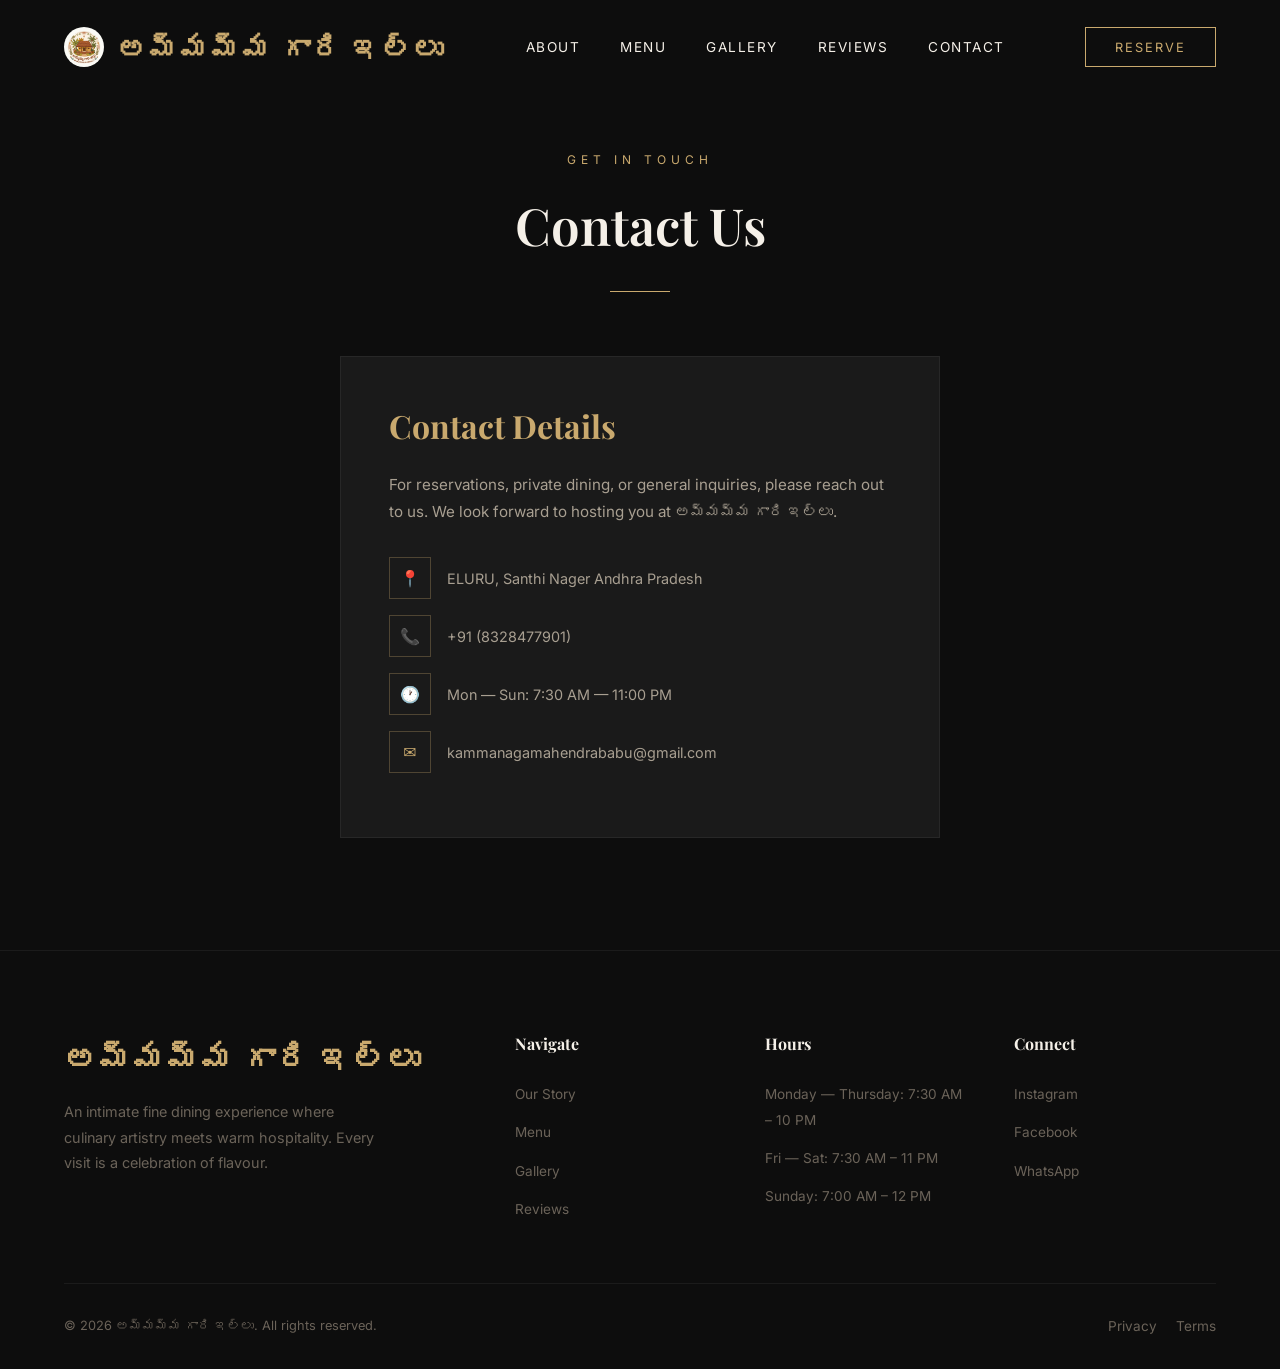
<file: contact.html>
<!DOCTYPE html>
<html lang="en">

<head>
    <meta charset="UTF-8" />
    <meta name="viewport" content="width=device-width, initial-scale=1.0" />
    <title>Contact Us — అమ్మమ్మ గారి ఇల్లు</title>
    <meta name="description"
        content="Get in touch with అమ్మమ్మ గారి ఇల్లు. Contact details, opening hours, and location." />
    <link rel="stylesheet" href="style.css" />
    <style>
        /* Add some padding top for the contact section so it's not hidden behind navbar */
        #contact {
            padding-top: 150px;
        }
    </style>
</head>

<body>

    <!-- ─── NAVBAR ─── -->
    <nav class="navbar" id="navbar">
        <a href="index.html" class="nav-logo"><img src="logo.png" alt="Ammamma Gari Illu Logo" class="nav-logo-img" />
            అమ్మమ్మ
            గారి ఇల్లు</a>
        <ul class="nav-links">
            <li><a href="index.html#about">About</a></li>
            <li><a href="menu.html">Menu</a></li>
            <li><a href="index.html#gallery">Gallery</a></li>
            <li><a href="index.html#reviews">Reviews</a></li>
            <li><a href="contact.html">Contact</a></li>
        </ul>
        <button class="nav-reserve-btn" onclick="window.location.href='reservation.html'">Reserve</button>
        <button class="hamburger" id="hamburger" aria-label="Open menu">
            <span></span><span></span><span></span>
        </button>
    </nav>

    <!-- ─── MOBILE MENU ─── -->
    <div class="mobile-menu" id="mobileMenu">
        <button class="mobile-close" id="mobileClose" aria-label="Close menu">&times;</button>
        <a href="index.html#about">About</a>
        <a href="menu.html">Menu</a>
        <a href="index.html#gallery">Gallery</a>
        <a href="index.html#reviews">Reviews</a>
        <a href="reservation.html">Reserve</a>
        <a href="contact.html">Contact</a>
    </div>

    <!-- ─── CONTACT ─── -->
    <section class="section contact" id="contact">
        <div class="section-header reveal">
            <span class="section-tag">Get in Touch</span>
            <h2 class="section-title">Contact Us</h2>
            <div class="section-line"></div>
        </div>
        <div class="contact-wrapper">
            <div class="contact-card reveal">
                <h3>Contact Details</h3>
                <p>For reservations, private dining, or general inquiries, please reach out to us. We look forward to
                    hosting you at అమ్మమ్మ గారి ఇల్లు.</p>
                <div class="info-item">
                    <div class="info-icon">📍</div>
                    <span>ELURU, Santhi Nager Andhra Pradesh</span>
                </div>
                <div class="info-item">
                    <div class="info-icon">📞</div>
                    <span>+91 (8328477901)</span>
                </div>
                <div class="info-item">
                    <div class="info-icon">🕐</div>
                    <span>Mon — Sun: 7:30 AM — 11:00 PM</span>
                </div>
                <div class="info-item">
                    <div class="info-icon">✉️</div>
                    <span>kammanagamahendrababu@gmail.com</span>
                </div>
            </div>
        </div>
    </section>

    <!-- ─── FOOTER ─── -->
    <footer class="footer">
        <div class="footer-grid">
            <div class="footer-brand">
                <a href="index.html" class="nav-logo">అమ్మమ్మ గారి ఇల్లు</a>
                <p>An intimate fine dining experience where culinary artistry meets warm hospitality. Every visit is a
                    celebration of flavour.</p>
            </div>
            <div class="footer-col">
                <h4>Navigate</h4>
                <ul>
                    <li><a href="index.html#about">Our Story</a></li>
                    <li><a href="menu.html">Menu</a></li>
                    <li><a href="index.html#gallery">Gallery</a></li>
                    <li><a href="index.html#reviews">Reviews</a></li>
                </ul>
            </div>
            <div class="footer-col">
                <h4>Hours</h4>
                <ul>
                    <li><a href="#">Monday — Thursday: 7:30 AM – 10 PM</a></li>
                    <li><a href="#">Fri — Sat: 7:30 AM – 11 PM</a></li>
                    <li><a href="#">Sunday: 7:00 AM – 12 PM</a></li>
                </ul>
            </div>
            <div class="footer-col">
                <h4>Connect</h4>
                <ul>
                    <li><a href="https://www.instagram.com/mahendrachowdary_kamma/" target="_blank"
                            rel="noopener noreferrer">Instagram</a></li>
                    <li><a href="#">Facebook</a></li>
                    <li><a href="https://wa.me/+918328477901" target="_blank" rel="noopener noreferrer">WhatsApp</a>
                    </li>
                </ul>
            </div>
        </div>
        <div class="footer-bottom">
            <span>&copy; 2026 అమ్మమ్మ గారి ఇల్లు. All rights reserved.</span>
            <div class="social-links">
                <a href="#">Privacy</a>
                <a href="#">Terms</a>
            </div>
        </div>
    </footer>
    <script src="script.js"></script>
</body>

</html>
</file>
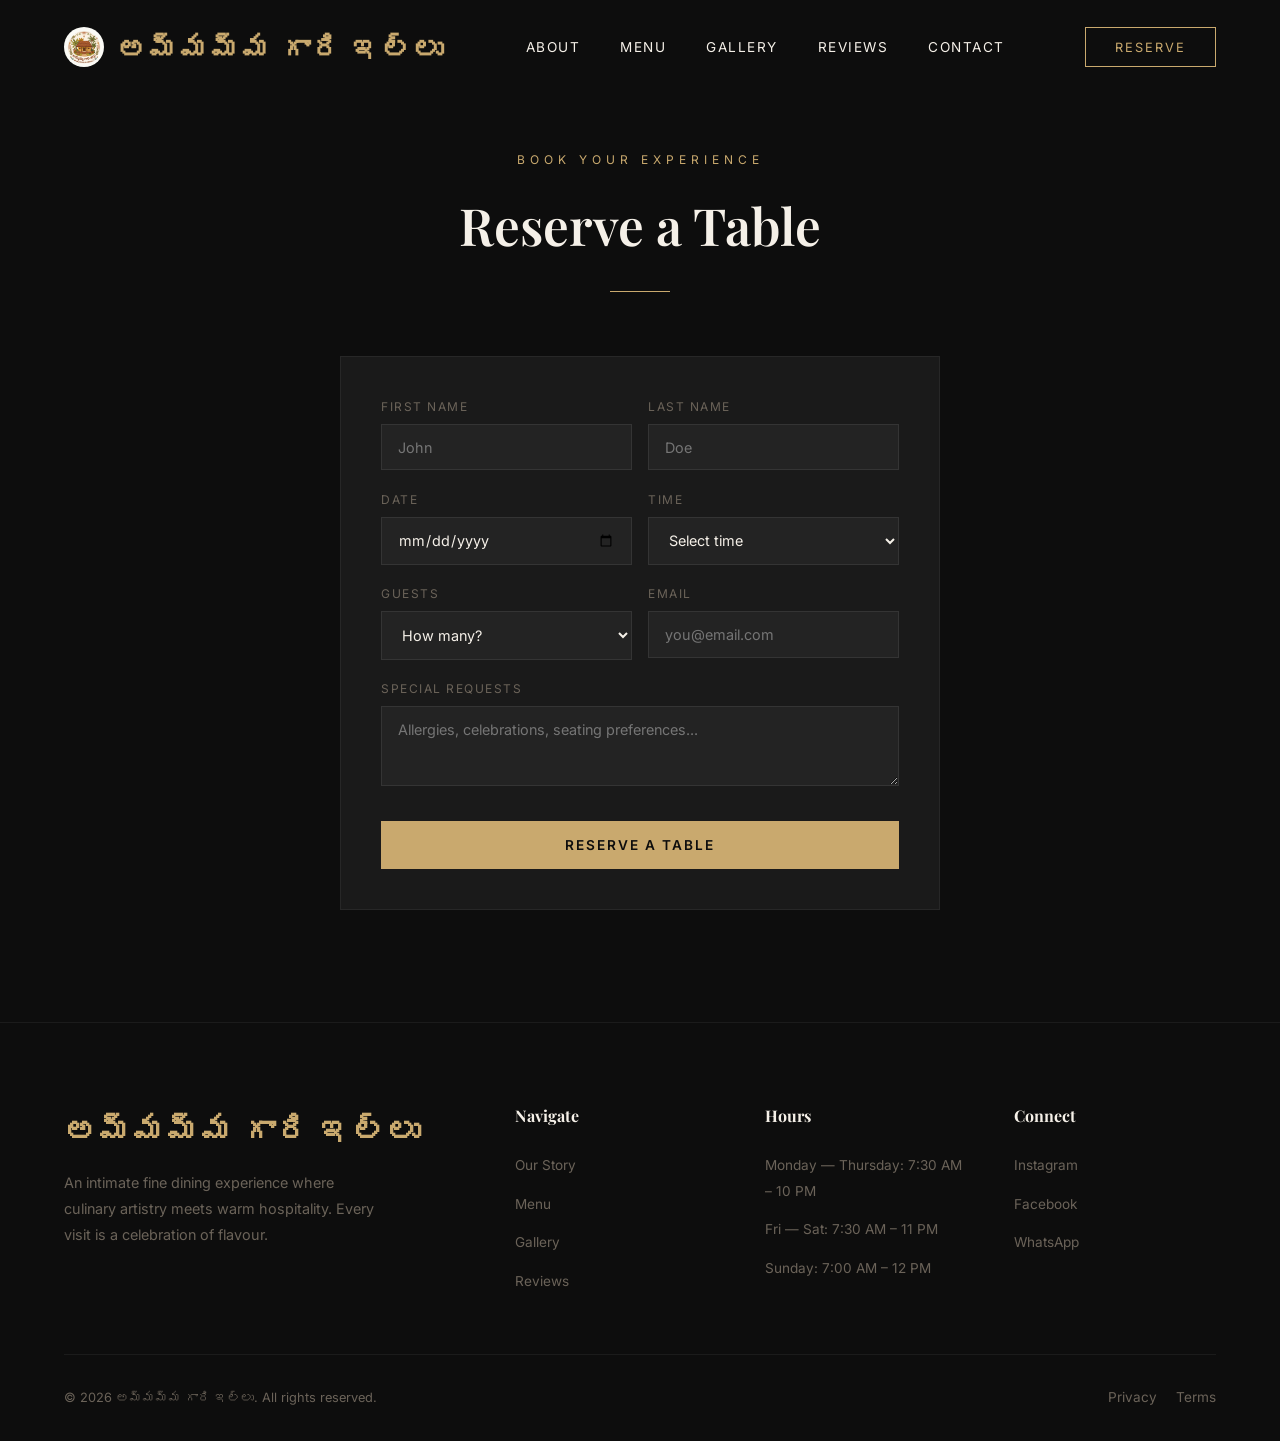
<file: reservation.html>
<!DOCTYPE html>
<html lang="en">

<head>
    <meta charset="UTF-8" />
    <meta name="viewport" content="width=device-width, initial-scale=1.0" />
    <title>Reserve a Table — అమ్మమ్మ గారి ఇల్లు</title>
    <meta name="description"
        content="Book your table at అమ్మమ్మ గారి ఇల్లు for an unforgettable fine dining experience." />
    <link rel="stylesheet" href="style.css" />
    <style>
        /* Add some padding top for the reservation section so it's not hidden behind navbar */
        #reservation {
            padding-top: 150px;
        }
    </style>
</head>

<body>

    <!-- ─── NAVBAR ─── -->
    <nav class="navbar" id="navbar">
        <a href="index.html" class="nav-logo"><img src="logo.png" alt="Ammamma Gari Illu Logo" class="nav-logo-img" />
            అమ్మమ్మ
            గారి ఇల్లు</a>
        <ul class="nav-links">
            <li><a href="index.html#about">About</a></li>
            <li><a href="menu.html">Menu</a></li>
            <li><a href="index.html#gallery">Gallery</a></li>
            <li><a href="index.html#reviews">Reviews</a></li>
            <li><a href="contact.html">Contact</a></li>
        </ul>
        <button class="nav-reserve-btn" onclick="window.location.href='reservation.html'">Reserve</button>
        <button class="hamburger" id="hamburger" aria-label="Open menu">
            <span></span><span></span><span></span>
        </button>
    </nav>

    <!-- ─── MOBILE MENU ─── -->
    <div class="mobile-menu" id="mobileMenu">
        <button class="mobile-close" id="mobileClose" aria-label="Close menu">&times;</button>
        <a href="index.html#about">About</a>
        <a href="menu.html">Menu</a>
        <a href="index.html#gallery">Gallery</a>
        <a href="index.html#reviews">Reviews</a>
        <a href="reservation.html">Reserve</a>
        <a href="contact.html">Contact</a>
    </div>

    <!-- ─── RESERVATION ─── -->
    <section class="section reservation" id="reservation">
        <div class="section-header reveal">
            <span class="section-tag">Book Your Experience</span>
            <h2 class="section-title">Reserve a Table</h2>
            <div class="section-line"></div>
        </div>
        <div class="reservation-wrapper">
            <form class="reservation-form reveal" id="reservationForm">
                <div class="form-row">
                    <div class="form-group">
                        <label for="fname">First Name</label>
                        <input type="text" id="fname" placeholder="John" required />
                    </div>
                    <div class="form-group">
                        <label for="lname">Last Name</label>
                        <input type="text" id="lname" placeholder="Doe" required />
                    </div>
                </div>
                <div class="form-row">
                    <div class="form-group">
                        <label for="date">Date</label>
                        <input type="date" id="date" required />
                    </div>
                    <div class="form-group">
                        <label for="time">Time</label>
                        <select id="time" required>
                            <option value="">Select time</option>
                            7:30 AM – 10 PM
                            <option>8:30 AM</option>
                            <option>9:00 AM</option>
                            <option>10:00 AM</option>
                            <option>10:30 AM</option>
                            <option>11:00 AM</option>
                            <option>12:00 PM</option>
                            <option>01:00 PM</option>
                            <option>01:30 PM</option>
                            <option>02:00 PM</option>
                            <option>07:30 PM</option>
                            <option>08:00 PM</option>
                            <option>08:30 PM</option>
                            <option>09:00 PM</option>
                            <option>09:30 PM</option>
                            <option>10:00 PM</option>
                            <option>10:30 PM</option>
                            <option>11:00 PM</option>
                            <option>11:30 PM</option>
                            <option>12:00 AM</option>
                            <option>12:30 AM</option>
                            <option>01:00 AM</option>
                        </select>
                    </div>
                </div>
                <div class="form-row">
                    <div class="form-group">
                        <label for="guests">Guests</label>
                        <select id="guests" required>
                            <option value="">How many?</option>
                            <option>1 Guest</option>
                            <option>2 Guests</option>
                            <option>3 Guests</option>
                            <option>4 Guests</option>
                            <option>5 Guests</option>
                            <option>6 Guests</option>
                            <option>7 Guests</option>
                            <option>8 Guests</option>
                            <option>9 Guests</option>
                            <option>10+ Guests</option>
                        </select>
                    </div>
                    <div class="form-group">
                        <label for="email">Email</label>
                        <input type="email" id="email" placeholder="you@email.com" required />
                    </div>
                </div>
                <div class="form-group">
                    <label for="notes">Special Requests</label>
                    <textarea id="notes" placeholder="Allergies, celebrations, seating preferences..."></textarea>
                </div>
                <button type="submit" class="form-submit">Reserve a Table</button>
            </form>
        </div>
    </section>

    <!-- ─── FOOTER ─── -->
    <footer class="footer">
        <div class="footer-grid">
            <div class="footer-brand">
                <a href="index.html" class="nav-logo">అమ్మమ్మ గారి ఇల్లు</a>
                <p>An intimate fine dining experience where culinary artistry meets warm hospitality. Every visit is a
                    celebration of flavour.</p>
            </div>
            <div class="footer-col">
                <h4>Navigate</h4>
                <ul>
                    <li><a href="index.html#about">Our Story</a></li>
                    <li><a href="menu.html">Menu</a></li>
                    <li><a href="index.html#gallery">Gallery</a></li>
                    <li><a href="index.html#reviews">Reviews</a></li>
                </ul>
            </div>
            <div class="footer-col">
                <h4>Hours</h4>
                <ul>
                    <li><a href="#">Monday — Thursday: 7:30 AM – 10 PM</a></li>
                    <li><a href="#">Fri — Sat: 7:30 AM – 11 PM</a></li>
                    <li><a href="#">Sunday: 7:00 AM – 12 PM</a></li>
                </ul>
            </div>
            <div class="footer-col">
                <h4>Connect</h4>
                <ul>
                    <li><a href="https://www.instagram.com/mahendrachowdary_kamma/" target="_blank"
                            rel="noopener noreferrer">Instagram</a></li>
                    <li><a href="#">Facebook</a></li>
                    <li><a href="https://wa.me/+918328477901" target="_blank" rel="noopener noreferrer">WhatsApp</a>
                    </li>
                </ul>
            </div>
        </div>
        <div class="footer-bottom">
            <span>&copy; 2026 అమ్మమ్మ గారి ఇల్లు. All rights reserved.</span>
            <div class="social-links">
                <a href="#">Privacy</a>
                <a href="#">Terms</a>
            </div>
        </div>
    </footer>
    <script src="script.js"></script>
</body>

</html>
</file>
<file: style.css>
@import url('https://fonts.googleapis.com/css2?family=Playfair+Display:ital,wght@0,400;0,600;0,700;1,400&family=Inter:wght@300;400;500;600&display=swap');

*,
*::before,
*::after {
  margin: 0;
  padding: 0;
  box-sizing: border-box;
}

:root {
  --gold: #c9a96e;
  --gold-light: #e4c98a;
  --bg-dark: #0d0d0d;
  --bg-section: #111111;
  --bg-card: #1a1a1a;
  --text-primary: #f5f0e8;
  --text-secondary: #a89f91;
  --text-muted: #6b6359;
  --accent: #c9a96e;
  --font-display: 'Playfair Display', Georgia, serif;
  --font-body: 'Inter', system-ui, sans-serif;
}

html {
  scroll-behavior: smooth;
}

body {
  font-family: var(--font-body);
  background: var(--bg-dark);
  color: var(--text-primary);
  overflow-x: hidden;
  line-height: 1.6;
}

/* ─── SCROLLBAR ─── */
::-webkit-scrollbar {
  width: 6px;
}

::-webkit-scrollbar-track {
  background: var(--bg-dark);
}

::-webkit-scrollbar-thumb {
  background: var(--gold);
  border-radius: 3px;
}

/* ─── NAVBAR ─── */
.navbar {
  position: fixed;
  top: 0;
  left: 0;
  width: 100%;
  z-index: 1000;
  padding: 1.5rem 4rem;
  display: flex;
  justify-content: space-between;
  align-items: center;
  transition: all .4s ease;
  background: transparent;
}

.navbar.scrolled {
  background: rgba(13, 13, 13, .92);
  backdrop-filter: blur(20px);
  padding: 1rem 4rem;
  box-shadow: 0 2px 30px rgba(0, 0, 0, .5);
}

.nav-logo {
  font-family: var(--font-display);
  font-size: 1.8rem;
  font-weight: 700;
  color: var(--gold);
  text-decoration: none;
  letter-spacing: 2px;
  display: flex;
  align-items: center;
  gap: 0.8rem;
}

.nav-logo-img {
  width: 40px;
  height: 40px;
  border-radius: 50%;
  object-fit: cover;
}

.nav-links {
  display: flex;
  gap: 2.5rem;
  list-style: none;
}

.nav-links a {
  color: var(--text-primary);
  text-decoration: none;
  font-size: .85rem;
  font-weight: 400;
  letter-spacing: 1.5px;
  text-transform: uppercase;
  position: relative;
  padding-bottom: 4px;
  transition: color .3s;
}

.nav-links a::after {
  content: '';
  position: absolute;
  bottom: 0;
  left: 0;
  width: 0;
  height: 1px;
  background: var(--gold);
  transition: width .3s ease;
}

.nav-links a:hover {
  color: var(--gold);
}

.nav-links a:hover::after {
  width: 100%;
}

.nav-reserve-btn {
  background: transparent;
  border: 1px solid var(--gold);
  color: var(--gold);
  padding: .7rem 1.8rem;
  font-size: .8rem;
  letter-spacing: 2px;
  text-transform: uppercase;
  cursor: pointer;
  font-family: var(--font-body);
  transition: all .3s;
}

.nav-reserve-btn:hover {
  background: var(--gold);
  color: var(--bg-dark);
}

.hamburger {
  display: none;
  flex-direction: column;
  gap: 5px;
  cursor: pointer;
  background: none;
  border: none;
  padding: 5px;
}

.hamburger span {
  width: 25px;
  height: 2px;
  background: var(--text-primary);
  transition: all .3s;
}

/* ─── HERO ─── */
.hero {
  position: relative;
  height: 100vh;
  display: flex;
  align-items: center;
  justify-content: center;
  overflow: hidden;
}

.hero-bg {
  position: absolute;
  inset: 0;
  z-index: 0;
}

.hero-bg img {
  width: 100%;
  height: 100%;
  object-fit: cover;
  transform: scale(1.1);
  transition: transform 8s ease;
}

.hero-overlay {
  position: absolute;
  inset: 0;
  background: linear-gradient(180deg, rgba(0, 0, 0, .8) 0%, rgba(0, 0, 0, .7) 40%, rgba(13, 13, 13, 1) 100%);
  z-index: 1;
}

.hero-content {
  position: relative;
  z-index: 2;
  text-align: center;
  max-width: 800px;
  padding: 0 2rem;
}

.hero-subtitle {
  font-size: .85rem;
  letter-spacing: 6px;
  text-transform: uppercase;
  color: var(--gold);
  margin-bottom: 1.5rem;
  font-weight: 400;
  opacity: 0;
  transform: translateY(30px);
  animation: fadeUp .8s ease .3s forwards;
}

.hero-title {
  font-family: var(--font-display);
  font-size: clamp(3rem, 7vw, 6rem);
  font-weight: 700;
  line-height: 1.1;
  margin-bottom: 1.5rem;
  opacity: 0;
  transform: translateY(30px);
  animation: fadeUp .8s ease .5s forwards;
}

.hero-title em {
  color: var(--gold);
  font-style: italic;
}

.hero-desc {
  font-size: 1.05rem;
  color: var(--text-secondary);
  max-width: 520px;
  margin: 0 auto 2.5rem;
  opacity: 0;
  transform: translateY(30px);
  animation: fadeUp .8s ease .7s forwards;
}

.hero-btns {
  display: flex;
  gap: 1.2rem;
  justify-content: center;
  opacity: 0;
  transform: translateY(30px);
  animation: fadeUp .8s ease .9s forwards;
}

.btn-primary {
  padding: .9rem 2.5rem;
  background: var(--gold);
  color: var(--bg-dark);
  border: none;
  font-size: .85rem;
  letter-spacing: 2px;
  text-transform: uppercase;
  cursor: pointer;
  font-family: var(--font-body);
  font-weight: 600;
  transition: all .3s;
  text-decoration: none;
}

.btn-primary:hover {
  background: var(--gold-light);
  transform: translateY(-2px);
  box-shadow: 0 10px 30px rgba(201, 169, 110, .25);
}

.btn-outline {
  padding: .9rem 2.5rem;
  background: transparent;
  border: 1px solid rgba(255, 255, 255, .25);
  color: var(--text-primary);
  font-size: .85rem;
  letter-spacing: 2px;
  text-transform: uppercase;
  cursor: pointer;
  font-family: var(--font-body);
  transition: all .3s;
  text-decoration: none;
}

.btn-outline:hover {
  border-color: var(--gold);
  color: var(--gold);
}

.scroll-indicator {
  position: absolute;
  bottom: 2.5rem;
  left: 50%;
  transform: translateX(-50%);
  z-index: 2;
  display: flex;
  flex-direction: column;
  align-items: center;
  gap: .5rem;
  animation: fadeUp .8s ease 1.2s forwards;
  opacity: 0;
}

.scroll-indicator span {
  font-size: .7rem;
  letter-spacing: 3px;
  text-transform: uppercase;
  color: var(--text-muted);
}

.scroll-line {
  width: 1px;
  height: 40px;
  background: linear-gradient(180deg, var(--gold), transparent);
  animation: scrollPulse 2s ease infinite;
}

/* ─── SECTION BASICS ─── */
.section {
  padding: 7rem 4rem;
}

.section-header {
  text-align: center;
  margin-bottom: 4rem;
}

.section-tag {
  font-size: .75rem;
  letter-spacing: 5px;
  text-transform: uppercase;
  color: var(--gold);
  margin-bottom: 1rem;
  display: block;
}

.section-title {
  font-family: var(--font-display);
  font-size: clamp(2rem, 4vw, 3.2rem);
  font-weight: 600;
  margin-bottom: 1rem;
}

.section-line {
  width: 60px;
  height: 1px;
  background: var(--gold);
  margin: 1.5rem auto 0;
}

.section-desc {
  color: var(--text-secondary);
  max-width: 550px;
  margin: 1rem auto 0;
  font-size: .95rem;
}

/* ─── QUICK LINKS ─── */
.quick-links {
  display: grid;
  grid-template-columns: repeat(4, 1fr);
  gap: 1.5rem;
  max-width: 1200px;
  margin: 0 auto;
  padding: 4rem 2rem 0;
}

.quick-link-card {
  border-radius: 16px;
  padding: 2.5rem 1.5rem;
  text-align: center;
  display: flex;
  flex-direction: column;
  align-items: center;
  justify-content: center;
  text-decoration: none;
  color: #c9a55a;
  background: rgba(30, 28, 25, 0.85);
  border: 1px solid rgba(201, 165, 90, 0.2);
  transition: transform 0.3s ease, border-color 0.3s ease, box-shadow 0.3s ease;
  min-height: 220px;
}

.quick-link-card:hover {
  transform: translateY(-5px);
  border-color: rgba(201, 165, 90, 0.5);
  box-shadow: 0 8px 30px rgba(201, 165, 90, 0.1);
}

.ql-reserve,
.ql-cards,
.ql-catering,
.ql-takeaway {
  background: rgba(30, 28, 25, 0.85);
}

.quick-link-icon {
  font-size: 4rem;
  margin-bottom: 1.5rem;
  line-height: 1;
  filter: grayscale(1) sepia(1) saturate(3) hue-rotate(5deg) brightness(0.85) drop-shadow(0 4px 10px rgba(201, 165, 90, 0.3));
}

.quick-link-text {
  font-family: var(--font-body);
  font-size: 1rem;
  font-weight: 500;
  display: flex;
  align-items: center;
  gap: 0.5rem;
  color: #c9a55a;
}

/* ─── ABOUT ─── */
.about {
  background: var(--bg-section);
}

.about-grid {
  display: grid;
  grid-template-columns: 1fr 1fr;
  gap: 4rem;
  align-items: center;
  max-width: 1200px;
  margin: 0 auto;
}

.about-image {
  position: relative;
  overflow: hidden;
}

.about-image img {
  width: 100%;
  height: 500px;
  object-fit: cover;
  transition: transform .6s ease;
}

.about-image:hover img {
  transform: scale(1.05);
}

.about-image-badge {
  position: absolute;
  bottom: 2rem;
  right: -1rem;
  background: var(--gold);
  color: var(--bg-dark);
  padding: 1.5rem;
  text-align: center;
  font-family: var(--font-display);
}

.about-image-badge .number {
  font-size: 2.5rem;
  font-weight: 700;
  line-height: 1;
}

.about-image-badge .label {
  font-size: .7rem;
  letter-spacing: 2px;
  text-transform: uppercase;
}

.about-text h3 {
  font-family: var(--font-display);
  font-size: 2.2rem;
  margin-bottom: 1.5rem;
  line-height: 1.3;
}

.about-text h3 em {
  color: var(--gold);
  font-style: italic;
}

.about-text p {
  color: var(--text-secondary);
  margin-bottom: 1.2rem;
  font-size: .95rem;
  line-height: 1.8;
}

.about-stats {
  display: flex;
  gap: 3rem;
  margin-top: 2rem;
  padding-top: 2rem;
  border-top: 1px solid rgba(255, 255, 255, .08);
}

.stat .stat-num {
  font-family: var(--font-display);
  font-size: 2rem;
  color: var(--gold);
  font-weight: 700;
}

.stat .stat-label {
  font-size: .75rem;
  color: var(--text-muted);
  letter-spacing: 1px;
  text-transform: uppercase;
  margin-top: .3rem;
}

/* ─── MENU ─── */
.menu {
  background: var(--bg-dark);
}

.menu-tabs {
  display: flex;
  justify-content: center;
  gap: 1rem;
  margin-bottom: 3rem;
  flex-wrap: wrap;
}

.menu-tab {
  padding: .7rem 2rem;
  background: transparent;
  border: 1px solid rgba(255, 255, 255, .1);
  color: var(--text-secondary);
  font-size: .8rem;
  letter-spacing: 2px;
  text-transform: uppercase;
  cursor: pointer;
  font-family: var(--font-body);
  transition: all .3s;
}

.menu-tab.active,
.menu-tab:hover {
  background: var(--gold);
  color: var(--bg-dark);
  border-color: var(--gold);
}

.menu-grid {
  display: grid;
  grid-template-columns: repeat(auto-fit, minmax(320px, 1fr));
  gap: 2rem;
  max-width: 1100px;
  margin: 0 auto;
}

.menu-card {
  display: flex;
  gap: 1.2rem;
  padding: 1.5rem;
  background: var(--bg-card);
  border: 1px solid rgba(255, 255, 255, .04);
  border-radius: 12px;
  transition: transform .35s cubic-bezier(.22, 1, .36, 1),
              box-shadow .35s cubic-bezier(.22, 1, .36, 1),
              border-color .35s ease,
              background .35s ease;
  cursor: default;
  position: relative;
  z-index: 1;
  overflow: hidden;
}

.menu-card:hover {
  transform: translateY(-10px) scale(1.03);
  border-color: rgba(201, 169, 110, .45);
  box-shadow: 0 20px 60px rgba(0, 0, 0, .45),
              0 0 30px rgba(201, 169, 110, .08);
  background: linear-gradient(135deg, var(--bg-card) 0%, rgba(201, 169, 110, .06) 100%);
  z-index: 10;
}

.menu-card::after {
  content: '';
  position: absolute;
  inset: 0;
  border-radius: 12px;
  opacity: 0;
  background: radial-gradient(circle at 50% 0%, rgba(201, 169, 110, .12) 0%, transparent 70%);
  transition: opacity .35s ease;
  pointer-events: none;
}

.menu-card:hover::after {
  opacity: 1;
}

.menu-card-img {
  width: 90px;
  height: 90px;
  border-radius: 8px;
  object-fit: cover;
  flex-shrink: 0;
  transition: transform .4s cubic-bezier(.22, 1, .36, 1),
              box-shadow .4s ease;
}

.menu-card:hover .menu-card-img {
  transform: scale(1.1);
  box-shadow: 0 4px 20px rgba(0, 0, 0, .3);
}

.menu-card-info {
  flex: 1;
}

.menu-card-top {
  display: flex;
  justify-content: space-between;
  align-items: flex-start;
  margin-bottom: .5rem;
}

.menu-card-name {
  font-family: var(--font-display);
  font-size: 1.1rem;
  font-weight: 600;
  transition: color .3s ease;
}

.menu-card:hover .menu-card-name {
  color: var(--gold);
}

.menu-card-price {
  color: var(--gold);
  font-weight: 600;
  font-size: 1rem;
  white-space: nowrap;
  margin-left: 1rem;
  transition: transform .3s ease, text-shadow .3s ease;
}

.menu-card:hover .menu-card-price {
  transform: scale(1.1);
  text-shadow: 0 0 12px rgba(201, 169, 110, .4);
}

.menu-card-desc {
  font-size: .82rem;
  color: var(--text-muted);
  line-height: 1.6;
  transition: color .3s ease;
}

.menu-card:hover .menu-card-desc {
  color: var(--text-body);
}

/* ─── GALLERY ─── */
.gallery {
  background: var(--bg-section);
}

.gallery-grid {
  display: grid;
  grid-template-columns: repeat(3, 1fr);
  grid-auto-rows: 280px;
  gap: 1rem;
  max-width: 1200px;
  margin: 0 auto;
}

.gallery-item {
  position: relative;
  overflow: hidden;
  cursor: pointer;
}

.gallery-item:nth-child(1) {
  grid-row: span 2;
}

.gallery-item:nth-child(4) {
  grid-column: span 2;
}

.gallery-item img {
  width: 100%;
  height: 100%;
  object-fit: cover;
  transition: transform .6s ease;
}

.gallery-item:hover img {
  transform: scale(1.08);
}

.gallery-item::after {
  content: '';
  position: absolute;
  inset: 0;
  background: linear-gradient(180deg, transparent 50%, rgba(0, 0, 0, .6));
  opacity: 0;
  transition: opacity .3s;
}

.gallery-item:hover::after {
  opacity: 1;
}

/* ─── RESERVATION ─── */
.reservation {
  background: var(--bg-dark);
  position: relative;
}

.reservation-wrapper {
  display: grid;
  grid-template-columns: 1fr;
  max-width: 600px;
  margin: 0 auto;
  align-items: start;
}

/* ─── CONTACT ─── */
.contact-wrapper {
  display: grid;
  grid-template-columns: 1fr;
  max-width: 600px;
  margin: 0 auto;
  align-items: start;
}

.contact-card {
  background: var(--bg-card);
  padding: 3rem;
  border: 1px solid rgba(255, 255, 255, .06);
}

.contact-card h3 {
  font-family: var(--font-display);
  font-size: 2rem;
  margin-bottom: 1.5rem;
  line-height: 1.3;
  color: var(--gold);
}

.contact-card p {
  color: var(--text-secondary);
  margin-bottom: 2rem;
  font-size: .95rem;
  line-height: 1.8;
}

.info-item {
  display: flex;
  align-items: center;
  gap: 1rem;
  margin-bottom: 1rem;
  color: var(--text-secondary);
  font-size: .9rem;
}

.info-icon {
  width: 42px;
  height: 42px;
  border: 1px solid rgba(201, 169, 110, .3);
  display: flex;
  align-items: center;
  justify-content: center;
  color: var(--gold);
  font-size: 1rem;
  flex-shrink: 0;
}

.reservation-form {
  background: var(--bg-card);
  padding: 2.5rem;
  border: 1px solid rgba(255, 255, 255, .06);
}

.form-row {
  display: grid;
  grid-template-columns: 1fr 1fr;
  gap: 1rem;
}

.form-group {
  margin-bottom: 1.2rem;
}

.form-group label {
  display: block;
  font-size: .75rem;
  letter-spacing: 1.5px;
  text-transform: uppercase;
  color: var(--text-muted);
  margin-bottom: .5rem;
}

.form-group input,
.form-group select,
.form-group textarea {
  width: 100%;
  padding: .85rem 1rem;
  background: rgba(255, 255, 255, .04);
  border: 1px solid rgba(255, 255, 255, .08);
  color: var(--text-primary);
  font-family: var(--font-body);
  font-size: .9rem;
  transition: border-color .3s;
  outline: none;
}

.form-group input:focus,
.form-group select:focus,
.form-group textarea:focus {
  border-color: var(--gold);
}

.form-group textarea {
  resize: vertical;
  min-height: 80px;
}

.form-group select option {
  background: var(--bg-card);
}

.form-submit {
  width: 100%;
  padding: 1rem;
  background: var(--gold);
  color: var(--bg-dark);
  border: none;
  font-size: .85rem;
  letter-spacing: 2px;
  text-transform: uppercase;
  cursor: pointer;
  font-family: var(--font-body);
  font-weight: 600;
  transition: all .3s;
  margin-top: .5rem;
}

.form-submit:hover {
  background: var(--gold-light);
}

/* ─── TESTIMONIALS ─── */
.testimonials {
  background: var(--bg-section);
}

.testimonials-track {
  display: flex;
  gap: 2rem;
  max-width: 1100px;
  margin: 0 auto;
  overflow: hidden;
}

.testimonial-card {
  min-width: 340px;
  flex: 1;
  padding: 2.5rem;
  background: var(--bg-card);
  border: 1px solid rgba(255, 255, 255, .04);
  text-align: center;
  transition: all .4s;
}

.testimonial-card:hover {
  border-color: rgba(201, 169, 110, .2);
}

.testimonial-stars {
  color: var(--gold);
  font-size: 1rem;
  letter-spacing: 3px;
  margin-bottom: 1.2rem;
}

.testimonial-text {
  font-family: var(--font-display);
  font-style: italic;
  font-size: 1.05rem;
  line-height: 1.8;
  color: var(--text-secondary);
  margin-bottom: 1.5rem;
}

.testimonial-author {
  font-size: .8rem;
  letter-spacing: 2px;
  text-transform: uppercase;
  color: var(--gold);
}

/* ─── FOOTER ─── */
.footer {
  background: var(--bg-dark);
  padding: 5rem 4rem 2rem;
  border-top: 1px solid rgba(255, 255, 255, .06);
}

.footer-grid {
  display: grid;
  grid-template-columns: 2fr 1fr 1fr 1fr;
  gap: 3rem;
  max-width: 1200px;
  margin: 0 auto;
}

.footer-brand .nav-logo {
  font-size: 2rem;
  display: inline-block;
  margin-bottom: 1rem;
}

.footer-brand p {
  color: var(--text-muted);
  font-size: .9rem;
  line-height: 1.8;
  max-width: 320px;
}

.footer-col h4 {
  font-family: var(--font-display);
  font-size: 1rem;
  margin-bottom: 1.5rem;
  color: var(--text-primary);
}

.footer-col ul {
  list-style: none;
}

.footer-col li {
  margin-bottom: .8rem;
}

.footer-col a {
  color: var(--text-muted);
  text-decoration: none;
  font-size: .85rem;
  transition: color .3s;
}

.footer-col a:hover {
  color: var(--gold);
}

.footer-bottom {
  max-width: 1200px;
  margin: 3rem auto 0;
  padding-top: 2rem;
  border-top: 1px solid rgba(255, 255, 255, .06);
  display: flex;
  justify-content: space-between;
  align-items: center;
  font-size: .8rem;
  color: var(--text-muted);
}

.social-links {
  display: flex;
  gap: 1.2rem;
}

.social-links a {
  color: var(--text-muted);
  text-decoration: none;
  font-size: .85rem;
  transition: color .3s;
}

.social-links a:hover {
  color: var(--gold);
}

/* ─── ANIMATIONS ─── */
@keyframes fadeUp {
  to {
    opacity: 1;
    transform: translateY(0);
  }
}

@keyframes scrollPulse {

  0%,
  100% {
    opacity: .3;
    transform: scaleY(1);
  }

  50% {
    opacity: 1;
    transform: scaleY(1.2);
  }
}

.reveal {
  opacity: 0;
  transform: translateY(40px);
  transition: all .7s cubic-bezier(.25, .46, .45, .94);
}

.reveal.visible {
  opacity: 1;
  transform: translateY(0);
}

/* ─── MOBILE NAV ─── */
.mobile-menu {
  display: none;
  position: fixed;
  inset: 0;
  z-index: 999;
  background: rgba(13, 13, 13, .97);
  backdrop-filter: blur(20px);
  flex-direction: column;
  align-items: center;
  justify-content: center;
  gap: 2rem;
}

.mobile-menu.active {
  display: flex;
}

.mobile-menu a {
  color: var(--text-primary);
  text-decoration: none;
  font-family: var(--font-display);
  font-size: 2rem;
  transition: color .3s;
}

.mobile-menu a:hover {
  color: var(--gold);
}

.mobile-close {
  position: absolute;
  top: 2rem;
  right: 2rem;
  background: none;
  border: none;
  color: var(--text-primary);
  font-size: 2rem;
  cursor: pointer;
}

/* ─── RESPONSIVE ─── */
@media (max-width: 992px) {
  .quick-links {
    grid-template-columns: repeat(2, 1fr);
  }

  .navbar {
    padding: 1.2rem 2rem;
  }

  .nav-links,
  .nav-reserve-btn {
    display: none;
  }

  .hamburger {
    display: flex;
  }

  .section {
    padding: 5rem 2rem;
  }

  .about-grid {
    grid-template-columns: 1fr;
    gap: 2rem;
  }

  .about-image img {
    height: 350px;
  }

  .reservation-wrapper {
    grid-template-columns: 1fr;
  }

  .footer-grid {
    grid-template-columns: 1fr 1fr;
  }

  .gallery-grid {
    grid-template-columns: 1fr 1fr;
    grid-auto-rows: 220px;
  }

  .gallery-item:nth-child(1) {
    grid-row: span 1;
  }

  .gallery-item:nth-child(4) {
    grid-column: span 1;
  }
}

@media (max-width: 600px) {
  .quick-links {
    grid-template-columns: 1fr;
  }

  .hero-btns {
    flex-direction: column;
    align-items: center;
  }

  .menu-grid {
    grid-template-columns: 1fr;
  }

  .form-row {
    grid-template-columns: 1fr;
  }

  .footer-grid {
    grid-template-columns: 1fr;
  }

  .footer-bottom {
    flex-direction: column;
    gap: 1rem;
    text-align: center;
  }

  .gallery-grid {
    grid-template-columns: 1fr;
  }

  .about-stats {
    gap: 1.5rem;
  }

  .testimonials-track {
    flex-direction: column;
  }
}

/* ─── ABOUT SECTION BACKGROUND IMAGE ─── */
.about {
  background: var(--bg-section);
  position: relative;
  overflow: hidden;
}

.about::before {
  content: '';
  position: absolute;
  inset: 0;
  background-image: url('images/bg-left.jpg');
  background-size: cover;
  background-position: center;
  background-repeat: no-repeat;
  opacity: 0.07;
  z-index: 0;
  pointer-events: none;
}

.about-grid {
  position: relative;
  z-index: 1;
}

/* ─── MENU SECTION BACKGROUND IMAGE ─── */
.menu {
  background: var(--bg-dark);
  position: relative;
  overflow: hidden;
}

.menu::before {
  content: '';
  position: absolute;
  inset: 0;
  background-image: url('images/bg-right.jpg');
  background-size: cover;
  background-position: center;
  background-repeat: no-repeat;
  opacity: 0.10;
  z-index: 0;
  pointer-events: none;
}

.menu > * {
  position: relative;
  z-index: 1;
}

/* ══════════════════════════════════════════════════════
   SOUTH INDIAN WELCOME — SPLASH SCREEN
   ══════════════════════════════════════════════════════ */

.splash-screen {
  position: fixed;
  inset: 0;
  z-index: 99999;
  display: flex;
  align-items: center;
  justify-content: center;
  background:
    radial-gradient(ellipse at 50% 40%, rgba(45,30,10,.9) 0%, rgba(8,7,5,1) 70%),
    #080705;
  cursor: pointer;
  overflow: hidden;
}

/* ── Turmeric & Kumkum top/bottom borders ── */
.splash-border-top,
.splash-border-bottom {
  position: absolute;
  left: 0;
  right: 0;
  height: 6px;
  z-index: 20;
}

.splash-border-top {
  top: 0;
  background: linear-gradient(90deg,
    transparent 0%,
    #e8b532 15%,
    #d4391c 35%,
    #e8b532 50%,
    #d4391c 65%,
    #e8b532 85%,
    transparent 100%
  );
  animation: borderGlow 2s ease-in-out infinite alternate;
}

.splash-border-bottom {
  bottom: 0;
  background: linear-gradient(90deg,
    transparent 0%,
    #d4391c 15%,
    #e8b532 35%,
    #d4391c 50%,
    #e8b532 65%,
    #d4391c 85%,
    transparent 100%
  );
  animation: borderGlow 2s ease-in-out .5s infinite alternate;
}

@keyframes borderGlow {
  0%   { opacity: .5; filter: brightness(1); }
  100% { opacity: 1;  filter: brightness(1.3); }
}

/* ── Kolam Pattern SVG ── */
.splash-kolam {
  position: absolute;
  width: min(90vw, 90vh);
  height: min(90vw, 90vh);
  opacity: 0;
  animation: kolamFadeIn 3s ease .2s forwards;
  z-index: 1;
  pointer-events: none;
}

@keyframes kolamFadeIn {
  0%   { opacity: 0; transform: scale(0.4) rotate(-30deg); }
  50%  { opacity: .5; }
  100% { opacity: .3; transform: scale(1) rotate(0deg); }
}

.kolam-ring {
  fill: none;
  stroke: var(--gold);
  stroke-width: 1;
  stroke-dasharray: 8 4;
  opacity: 0;
}

.kolam-ring--1 {
  animation: kolamRingDraw 2s ease .5s forwards, kolamSpin 40s linear 2.5s infinite;
}

.kolam-ring--2 {
  stroke-dasharray: 4 8;
  animation: kolamRingDraw 2s ease .8s forwards, kolamSpinReverse 35s linear 2.8s infinite;
}

.kolam-ring--3 {
  stroke-dasharray: 12 6;
  animation: kolamRingDraw 2s ease 1.1s forwards, kolamSpin 50s linear 3.1s infinite;
}

@keyframes kolamRingDraw {
  0%   { opacity: 0; stroke-dashoffset: 1600; }
  60%  { opacity: .8; }
  100% { opacity: .6; stroke-dashoffset: 0; }
}

@keyframes kolamSpin {
  to { transform: rotate(360deg); }
}

@keyframes kolamSpinReverse {
  to { transform: rotate(-360deg); }
}

.kolam-petal {
  fill: none;
  stroke: rgba(201, 169, 110, .25);
  stroke-width: 1;
  opacity: 0;
  animation: petalReveal 1.5s ease 1.5s forwards;
}

@keyframes petalReveal {
  0%   { opacity: 0; stroke-dasharray: 0 500; }
  100% { opacity: 1; stroke-dasharray: 500 0; }
}

.kolam-star polygon:first-child {
  fill: none;
  stroke: rgba(201, 169, 110, .2);
  stroke-width: 1;
  opacity: 0;
  animation: starPulse 3s ease 2s forwards;
}

.kolam-star polygon:last-child {
  fill: none;
  stroke: rgba(201, 169, 110, .35);
  stroke-width: 1.5;
  opacity: 0;
  animation: starPulse 3s ease 2.3s forwards;
}

@keyframes starPulse {
  0%   { opacity: 0; }
  50%  { opacity: .8; }
  100% { opacity: .4; }
}

.kolam-dots circle {
  fill: var(--gold);
  opacity: 0;
  animation: dotPop .5s ease forwards;
}

.kolam-dots circle:nth-child(1)  { animation-delay: 1s; }
.kolam-dots circle:nth-child(2)  { animation-delay: 1.1s; }
.kolam-dots circle:nth-child(3)  { animation-delay: 1.2s; }
.kolam-dots circle:nth-child(4)  { animation-delay: 1.3s; }
.kolam-dots circle:nth-child(5)  { animation-delay: 1.4s; }
.kolam-dots circle:nth-child(6)  { animation-delay: 1.5s; }
.kolam-dots circle:nth-child(7)  { animation-delay: 1.6s; }
.kolam-dots circle:nth-child(8)  { animation-delay: 1.7s; }
.kolam-dots circle:nth-child(9)  { animation-delay: 1.8s; }
.kolam-dots circle:nth-child(10) { animation-delay: 1.9s; }
.kolam-dots circle:nth-child(11) { animation-delay: 2.0s; }
.kolam-dots circle:nth-child(12) { animation-delay: 2.1s; }
.kolam-dots circle:nth-child(13) { animation-delay: 2.2s; }

@keyframes dotPop {
  0%   { opacity: 0; r: 0; }
  70%  { opacity: 1; r: 5; }
  100% { opacity: .8; }
}

/* ── Floating Flower Petals ── */
.splash-petals {
  position: absolute;
  inset: 0;
  z-index: 2;
  pointer-events: none;
  overflow: hidden;
}

.petal {
  position: absolute;
  font-size: 1.5rem;
  opacity: 0;
  animation: petalFloat 6s ease-in-out infinite;
  filter: brightness(0.8) saturate(1.2);
}

.petal--1 { left: 8%;   animation-delay: 0s;    font-size: 1.2rem; }
.petal--2 { left: 20%;  animation-delay: 0.8s;  font-size: 1.8rem; }
.petal--3 { left: 35%;  animation-delay: 1.6s;  font-size: 1rem; }
.petal--4 { left: 50%;  animation-delay: 0.4s;  font-size: 1.6rem; }
.petal--5 { left: 65%;  animation-delay: 1.2s;  font-size: 1.3rem; }
.petal--6 { left: 78%;  animation-delay: 2s;    font-size: 1.7rem; }
.petal--7 { left: 88%;  animation-delay: 0.6s;  font-size: 1.1rem; }
.petal--8 { left: 45%;  animation-delay: 1.8s;  font-size: 1.4rem; }

@keyframes petalFloat {
  0% {
    opacity: 0;
    transform: translateY(-20px) rotate(0deg) scale(.5);
    top: -5%;
  }
  15% {
    opacity: .7;
  }
  50% {
    opacity: .5;
    transform: translateY(0) translateX(30px) rotate(180deg) scale(.8);
  }
  85% {
    opacity: .3;
  }
  100% {
    opacity: 0;
    transform: translateY(100vh) translateX(-20px) rotate(360deg) scale(.3);
    top: 0;
  }
}

/* ── Main Content ── */
.splash-content {
  position: relative;
  display: flex;
  flex-direction: column;
  align-items: center;
  text-align: center;
  z-index: 10;
  padding: 0 1.5rem;
  gap: .3rem;
}

/* ── నమస్కారం Greeting ── */
.splash-namaskaram {
  font-family: var(--font-display);
  font-size: clamp(1.6rem, 5vw, 3rem);
  font-weight: 700;
  color: #e8b532;
  letter-spacing: 6px;
  text-shadow:
    0 0 30px rgba(232, 181, 50, .4),
    0 0 60px rgba(232, 181, 50, .15);
  opacity: 0;
  transform: translateY(20px) scale(.9);
  animation: namaskaramIn 1.2s cubic-bezier(.16,1,.3,1) .3s forwards;
}

@keyframes namaskaramIn {
  0%   { opacity: 0; transform: translateY(20px) scale(.9); filter: blur(4px); }
  60%  { opacity: 1; filter: blur(0); }
  100% { opacity: 1; transform: translateY(0) scale(1); filter: blur(0); }
}

/* ── Deepam Lamp ── */
.splash-deepam-wrapper {
  position: relative;
  width: clamp(120px, 25vw, 200px);
  display: flex;
  align-items: center;
  justify-content: center;
  margin: .5rem 0;
}

.splash-deepam {
  width: 100%;
  height: auto;
  object-fit: contain;
  border-radius: 12px;
  opacity: 0;
  transform: scale(0.6);
  animation: deepamIn 1.2s cubic-bezier(.16,1,.3,1) .8s forwards;
  filter: drop-shadow(0 0 30px rgba(232, 181, 50, .4));
}

@keyframes deepamIn {
  0%   { opacity: 0; transform: scale(0.6); }
  60%  { opacity: 1; }
  100% { opacity: 1; transform: scale(1); }
}

.deepam-glow {
  position: absolute;
  width: 250%;
  height: 250%;
  border-radius: 50%;
  background: radial-gradient(circle,
    rgba(255, 170, 30, .15) 0%,
    rgba(232, 181, 50, .06) 30%,
    transparent 65%
  );
  animation: glowPulse 2s ease-in-out .8s infinite;
  pointer-events: none;
}

@keyframes glowPulse {
  0%, 100% { opacity: .6; transform: scale(1); }
  50%      { opacity: 1;  transform: scale(1.15); }
}

.deepam-flame-container {
  position: absolute;
  top: 5%;
  left: 50%;
  transform: translateX(-50%);
  width: 20px;
  height: 40px;
  pointer-events: none;
}

.deepam-flame {
  position: absolute;
  bottom: 0;
  left: 50%;
  transform: translateX(-50%);
  width: 12px;
  height: 30px;
  background: linear-gradient(0deg,
    rgba(255, 200, 50, .9) 0%,
    rgba(255, 140, 20, .7) 40%,
    rgba(255, 80, 0, .3) 70%,
    transparent 100%
  );
  border-radius: 50% 50% 40% 40% / 80% 80% 40% 40%;
  animation: flameFlicker 0.3s ease-in-out infinite alternate;
  filter: blur(1px);
}

.deepam-flame--2 {
  width: 8px;
  height: 22px;
  opacity: .6;
  animation-delay: .15s;
  animation-duration: .25s;
}

@keyframes flameFlicker {
  0%   { transform: translateX(-50%) scaleX(1) scaleY(1) rotate(-2deg); }
  25%  { transform: translateX(-50%) scaleX(1.1) scaleY(.95) rotate(1deg); }
  50%  { transform: translateX(-50%) scaleX(.95) scaleY(1.05) rotate(-1deg); }
  75%  { transform: translateX(-50%) scaleX(1.05) scaleY(.98) rotate(2deg); }
  100% { transform: translateX(-50%) scaleX(1) scaleY(1.02) rotate(0deg); }
}

/* ── Logo ── */
.splash-logo-wrapper {
  position: relative;
  width: clamp(220px, 45vw, 360px);
  display: flex;
  align-items: center;
  justify-content: center;
  margin: .5rem 0;
}

.splash-logo {
  width: 100%;
  max-width: 350px;
  height: auto;
  object-fit: contain;
  opacity: 0;
  transform: scale(0.3);
  animation: logoReveal 1.4s cubic-bezier(.16,1,.3,1) 1.2s forwards;
  filter: drop-shadow(0 0 40px rgba(201, 169, 110, .4));
}

@keyframes logoReveal {
  0%   { opacity: 0; transform: scale(0.3); filter: brightness(2.5) drop-shadow(0 0 60px rgba(201,169,110,.8)); }
  40%  { opacity: 1; filter: brightness(1.5) drop-shadow(0 0 40px rgba(201,169,110,.5)); }
  100% { opacity: 1; transform: scale(1); filter: brightness(1) drop-shadow(0 0 40px rgba(201,169,110,.4)); }
}

/* ── Divider ── */
.splash-divider {
  display: flex;
  align-items: center;
  gap: .8rem;
  margin: .5rem 0;
  opacity: 0;
  animation: fadeUp .8s ease 2s forwards;
}

.splash-divider-line {
  width: 0;
  height: 1px;
  background: linear-gradient(90deg, transparent, var(--gold), transparent);
  animation: dividerExpand 1s ease 2.2s forwards;
}

@keyframes dividerExpand {
  to { width: 80px; }
}

.splash-divider-icon {
  color: var(--gold);
  font-size: 1.2rem;
  animation: iconSpin 4s linear 2.5s infinite;
}

@keyframes iconSpin {
  0%, 100% { transform: rotate(0deg); }
  50%      { transform: rotate(180deg); }
}

/* ── Taglines ── */
.splash-tagline {
  font-family: var(--font-display);
  font-size: clamp(1rem, 2.5vw, 1.3rem);
  font-style: italic;
  color: #e8b532;
  letter-spacing: 2px;
  opacity: 0;
  animation: textSlideIn .8s cubic-bezier(.16,1,.3,1) 2.2s forwards;
}

.splash-tagline-en {
  font-family: var(--font-display);
  font-size: clamp(.85rem, 1.8vw, 1rem);
  font-style: italic;
  color: var(--text-secondary);
  letter-spacing: 2px;
  margin-top: .3rem;
  opacity: 0;
  animation: textSlideIn .8s cubic-bezier(.16,1,.3,1) 2.6s forwards;
}

/* ── Temple Bells ── */
.splash-bells {
  font-size: 1.5rem;
  letter-spacing: 8px;
  margin-top: .8rem;
  opacity: 0;
  animation: bellsAppear 1s ease 2.8s forwards;
}

@keyframes bellsAppear {
  0%   { opacity: 0; transform: scale(.5); }
  50%  { opacity: 1; transform: scale(1.1); }
  70%  { transform: scale(1) rotate(-5deg); }
  85%  { transform: scale(1) rotate(5deg); }
  100% { opacity: .7; transform: scale(1) rotate(0deg); }
}

/* ── Enter prompt ── */
.splash-enter {
  position: absolute;
  bottom: 3rem;
  left: 50%;
  transform: translateX(-50%);
  font-family: var(--font-body);
  font-size: .75rem;
  letter-spacing: 4px;
  text-transform: uppercase;
  color: var(--text-muted);
  z-index: 10;
  opacity: 0;
  animation: enterPulse 2s ease 3.2s infinite;
}

@keyframes enterPulse {
  0%, 100% { opacity: 0; }
  20%      { opacity: .7; }
  80%      { opacity: .7; }
}

/* ── Text slide animation ── */
@keyframes textSlideIn {
  0%   { opacity: 0; transform: translateY(15px); filter: blur(4px); }
  100% { opacity: 1; transform: translateY(0);    filter: blur(0); }
}

/* ══════════════════════════════════════════════════════
   SOUTH INDIAN EXIT — BANANA LEAF REVEAL
   ══════════════════════════════════════════════════════ */

.splash-screen.fade-out {
  animation: bananaLeafReveal 1.2s cubic-bezier(.4,0,.2,1) forwards;
  pointer-events: none;
}

.splash-screen.fade-out .splash-content {
  animation: contentRise .6s ease forwards;
}

.splash-screen.fade-out .splash-kolam {
  animation: kolamDissolve .8s ease forwards;
}

@keyframes bananaLeafReveal {
  0%   { clip-path: circle(100% at 50% 50%); opacity: 1; }
  60%  { opacity: .8; }
  100% { clip-path: circle(0% at 50% 50%); opacity: 0; }
}

@keyframes contentRise {
  0%   { opacity: 1; transform: scale(1); }
  100% { opacity: 0; transform: scale(1.3) translateY(-30px); filter: blur(6px); }
}

@keyframes kolamDissolve {
  0%   { opacity: .3; transform: scale(1) rotate(0deg); }
  100% { opacity: 0;  transform: scale(1.5) rotate(15deg); }
}

/* lock body scroll during splash */
body.splash-active {
  overflow: hidden;
}

/* ── Responsive ── */
@media (max-width: 768px) {
  .splash-logo-wrapper {
    width: clamp(180px, 65vw, 280px);
  }
  .splash-deepam-wrapper {
    width: clamp(100px, 30vw, 150px);
  }
  .splash-namaskaram {
    font-size: clamp(1.4rem, 6vw, 2rem);
  }
  .splash-kolam {
    width: min(110vw, 110vh);
    height: min(110vw, 110vh);
  }
  .petal {
    font-size: 1rem;
  }
  .splash-bells {
    font-size: 1.2rem;
  }
  .splash-enter {
    bottom: 2rem;
  }
}

@media (max-width: 480px) {
  .splash-deepam-wrapper {
    width: 100px;
  }
  .splash-namaskaram {
    letter-spacing: 3px;
  }
}
</file>
